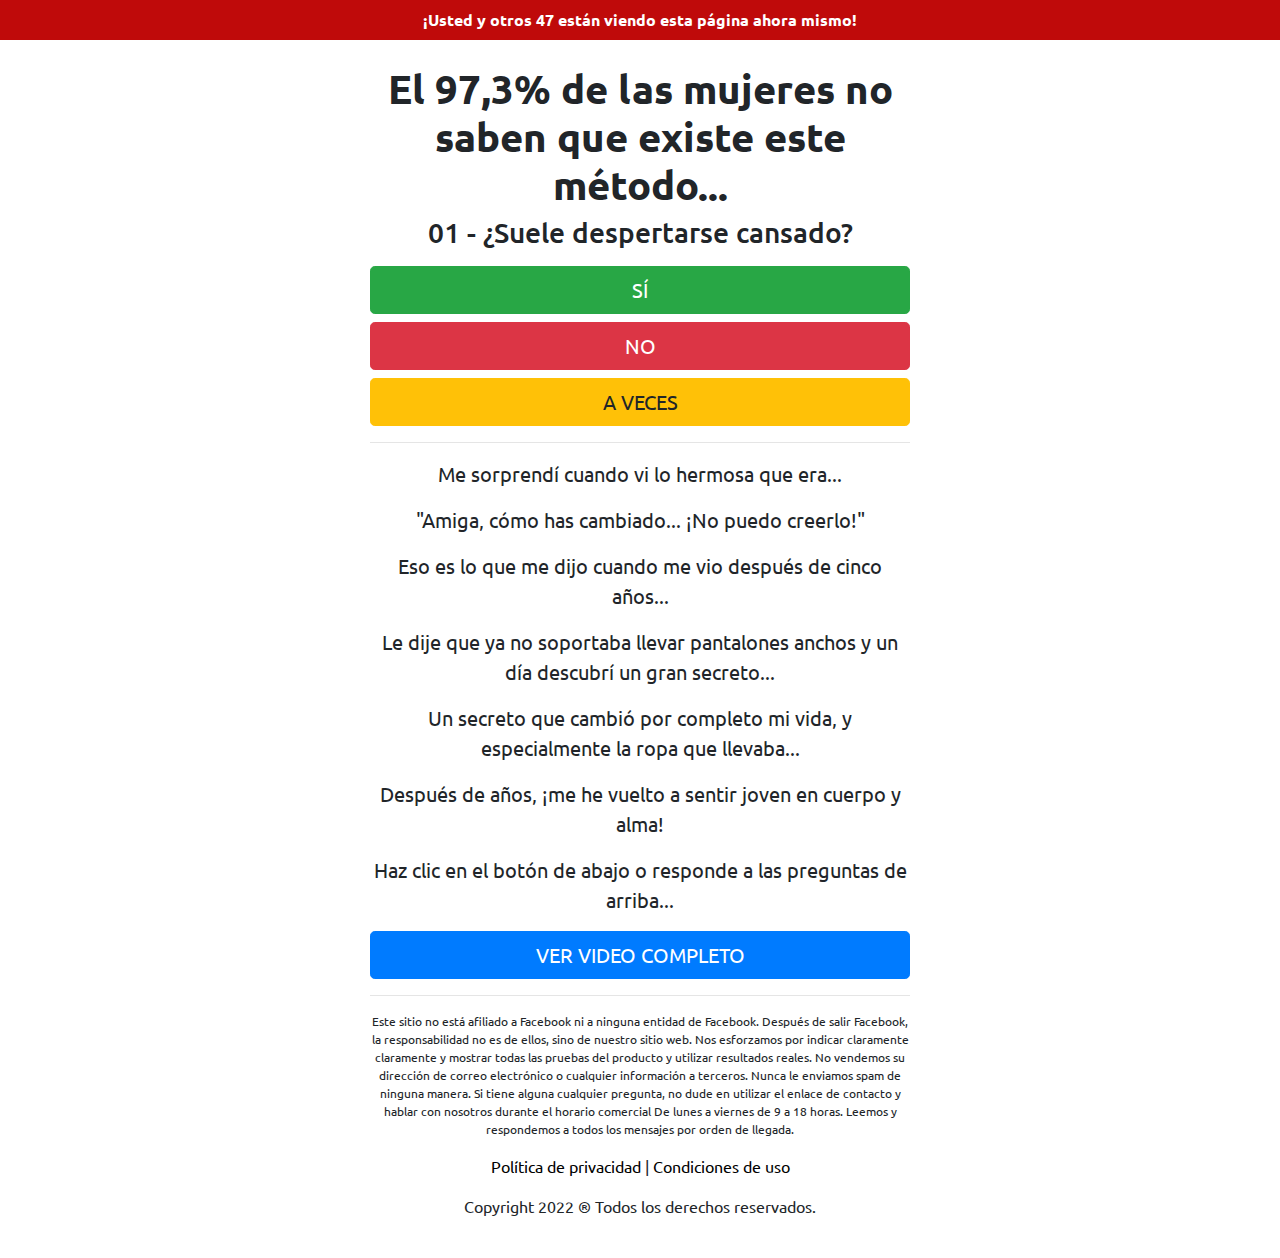
<file: qz/index.html>
<!DOCTYPE html>
<html lang="pt-br">
  <head>
    <meta charset="utf-8">
    <meta name="viewport" content="width=device-width, initial-scale=1, shrink-to-fit=no">
    <link rel="stylesheet" href="https://stackpath.bootstrapcdn.com/bootstrap/4.1.3/css/bootstrap.min.css">
    <link rel="stylesheet" href="https://fonts.googleapis.com/css2?family=Ubuntu&display=swap">
    <link rel="shortcut icon" href="https://queimade3semanas.com/files/favicon.ico">
    <title>Quiz Protocolo Cero Vientre</title>
    <style>
      body {
        font-family: 'Ubuntu', sans-serif;
      }
      h1 {
        font-weight: bold;
      }
      nav {
        background-color: #BF0A0A;
      }
      span {
        font-weight: bold;
        color: white;
      }
      .smal {
        font-size: 12px;
      }
      .cpi {
        font-size: 20px;
      }
      .hide {
        display: none;
      }
    </style>
    <!-- Meta Pixel Code -->
    <script>
      !function(f,b,e,v,n,t,s)
      {if(f.fbq)return;n=f.fbq=function(){n.callMethod?
      n.callMethod.apply(n,arguments):n.queue.push(arguments)};
      if(!f._fbq)f._fbq=n;n.push=n;n.loaded=!0;n.version='2.0';
      n.queue=[];t=b.createElement(e);t.async=!0;
      t.src=v;s=b.getElementsByTagName(e)[0];
      s.parentNode.insertBefore(t,s)}(window, document,'script',
      'https://connect.facebook.net/en_US/fbevents.js');
      fbq('init', '1158879331326140');
      fbq('init', '772590660281424');
      fbq('init', '345133097795719');
      fbq('init', '725942988695098');
      fbq('init', '1339849976423034');
      fbq('init', '623832788969773');
      fbq('init', '1743608622658865');
      fbq('track', 'AddToCart');
    </script>
    <noscript><img height="1" width="1" style="display:none"
      src="https://www.facebook.com/tr?id=671840113939919&ev=AddToCart&noscript=1"
    /></noscript>
    <!-- End Meta Pixel Code -->
  </head>
  <body>
    <nav class="navbar justify-content-center text-center">
      <span>
        ¡Usted y otros 47 están viendo esta página ahora mismo!
      </span>
    </nav>
    <div class="container py-4">
      <div class="row justify-content-center">
        <div class="col-lg-6 text-center">
          <h1>El 97,3% de las mujeres no saben que existe este método...</h1>
          <div id="p1">
            <h3>01 - ¿Suele despertarse cansado?</h3>
            <button onclick="next2()" class="btn btn-success btn-lg btn-block mt-3">SÍ</button>
            <button onclick="next2()" class="btn btn-danger btn-lg btn-block">NO</button>
            <button onclick="next2()" class="btn btn-warning btn-lg btn-block">A VECES</button>
          </div>
          <div id="p2" class="hide">
            <h3>02 - ¿Comes azúcar por la noche?</h3>
            <button onclick="next3()" class="btn btn-success btn-lg btn-block mt-3">SÍ</button>
            <button onclick="next3()" class="btn btn-danger btn-lg btn-block">NO</button>
            <button onclick="next3()" class="btn btn-warning btn-lg btn-block">CASI NUNCA</button>
          </div>
          <div id="p3" class="hide">
            <h3>03 - ¿Trabajas en el sector salud?</h3>
            <button onclick="next4()" class="btn btn-success btn-lg btn-block mt-3">SÍ</button>
            <button onclick="next4()" class="btn btn-danger btn-lg btn-block">NO</button>
            <button onclick="next4()" class="btn btn-warning btn-lg btn-block">YA TRABAJÉ</button>
          </div>
          <hr>
          <div id="copy" class="mt-3">
            <p class="cpi">Me sorprendí cuando vi lo hermosa que era...</p>
            <p class="cpi">"Amiga, cómo has cambiado... ¡No puedo creerlo!"</p>
            <p class="cpi">Eso es lo que me dijo cuando me vio después de cinco años...</p>
            <p class="cpi">Le dije que ya no soportaba llevar pantalones anchos y un día descubrí un gran secreto...</p>
            <p class="cpi">Un secreto que cambió por completo mi vida, y especialmente la ropa que llevaba...</p>
            <p class="cpi">Después de años, ¡me he vuelto a sentir joven en cuerpo y alma!</p>
            <p class="cpi">Haz clic en el botón de abajo o responde a las preguntas de arriba...</p>
            <button onclick="next4()" class="btn btn-primary btn-lg btn-block">VER VIDEO COMPLETO</button>
          </div>
          <hr>
          <p class="mt-3 smal">Este sitio no está afiliado a Facebook ni a ninguna entidad de Facebook.</b> Después de salir Facebook, la responsabilidad no es de ellos, sino de nuestro sitio web. Nos esforzamos por indicar claramente claramente y mostrar todas las pruebas del producto y utilizar resultados reales. No vendemos su
          dirección de correo electrónico o cualquier información a terceros. Nunca le enviamos spam de ninguna manera. Si tiene alguna cualquier pregunta, no dude en utilizar el enlace de contacto y hablar con nosotros durante el horario comercial De lunes a viernes de 9 a 18 horas. Leemos y respondemos a todos los mensajes por orden de llegada.</p>
          <p><a href="https://vientredeensueno.com/privacidade" style="color: black;">Política de privacidad</a> | <a href="https://vientredeensueno.com/termos" style="color: black;">Condiciones de uso</a></p>
          <p>Copyright 2022 ® Todos los derechos reservados.</p>
        </div>
      </div>
    </div>
    <script>
      function next2() {
        document.getElementById("p1").classList.add("hide")
        document.getElementById("p2").classList.remove("hide")
      }
      function next3() {
        document.getElementById("p2").classList.add("hide")
        document.getElementById("p3").classList.remove("hide")
      }
      function next4() {
        location.href="https://vientredeensueno.com/"
      }
    </script>
    <script src="https://code.jquery.com/jquery-3.3.1.slim.min.js"></script>
    <script src="https://cdnjs.cloudflare.com/ajax/libs/popper.js/1.14.3/umd/popper.min.js"></script>
    <script src="https://stackpath.bootstrapcdn.com/bootstrap/4.1.3/js/bootstrap.min.js"></script>
  </body>
</html>
</file>
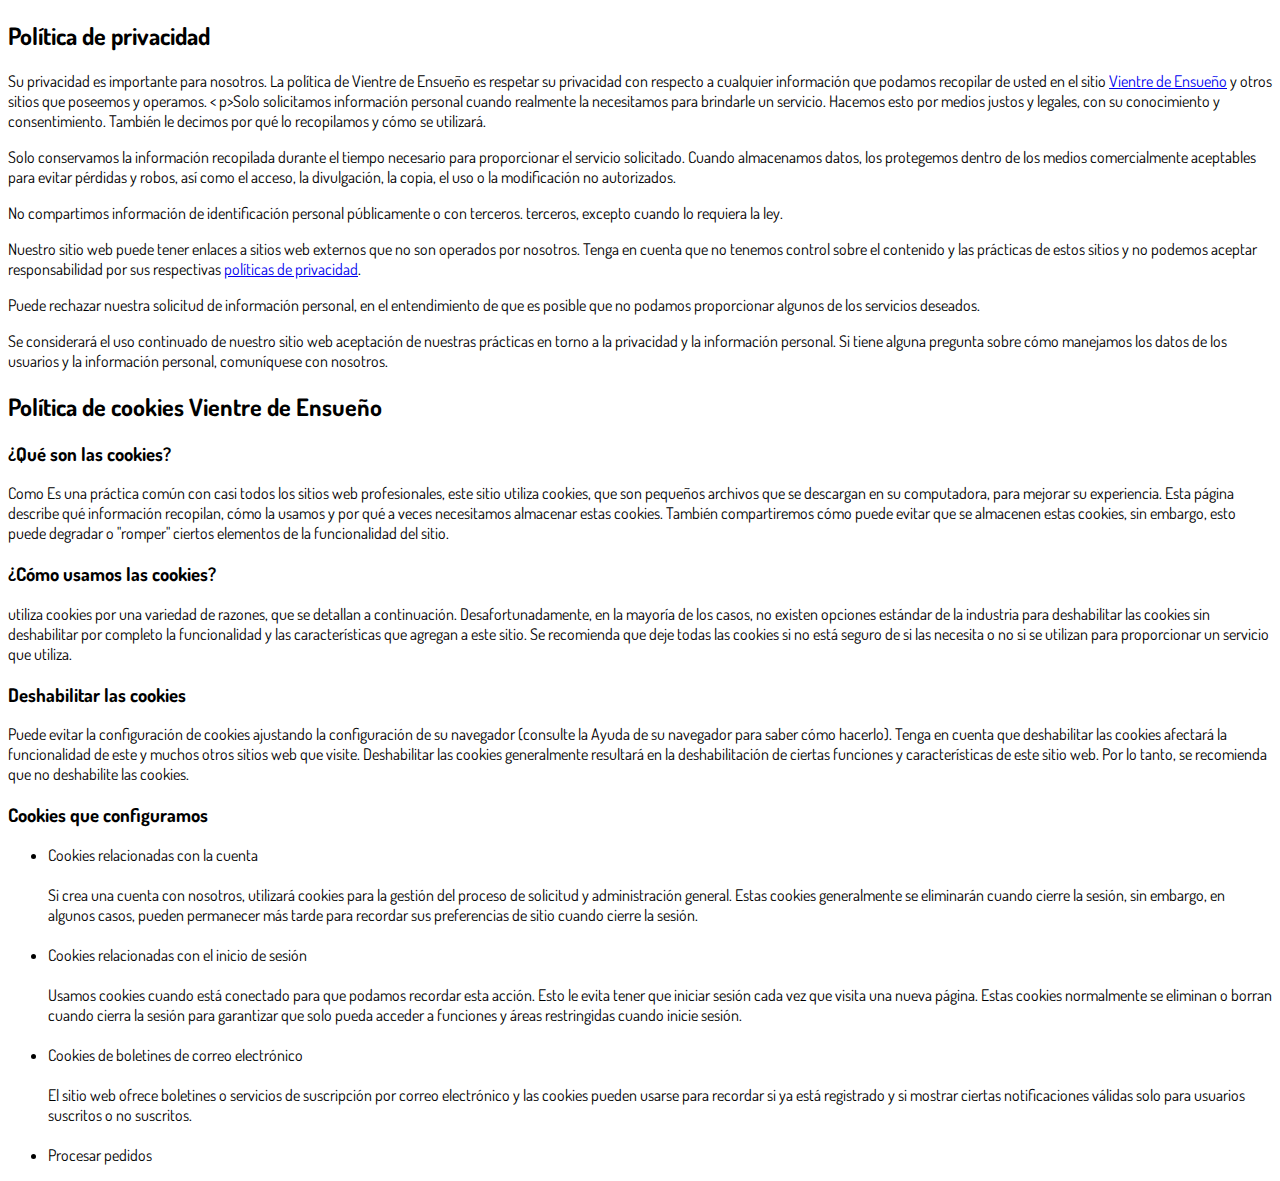
<file: privacidade.html>
<!DOCTYPE html>
<html lang="pt-br">
  <head>
    <meta charset="utf-8">
    <meta name="viewport" content="width=device-width, initial-scale=1, shrink-to-fit=no">

    <link rel="stylesheet" href="https://stackpath.bootstrapcdn.com/bootstrap/4.1.3/css/bootstrap.min.css" integrity="sha384-MCw98/SFnGE8fJT3GXwEOngsV7Zt27NXFoaoApmYm81iuXoPkFOJwJ8ERdknLPMO" crossorigin="anonymous">

    <link rel="preconnect" href="https://fonts.googleapis.com">
    <link rel="preconnect" href="https://fonts.gstatic.com" crossorigin>
    <link href="https://fonts.googleapis.com/css2?family=Dosis:wght@200;300;400;500;600;700;800&display=swap" rel="stylesheet">
    
    <!-- Ícone da Página -->
    <link rel="shortcut icon" type="image/jpg" href="./assets/img/favicon.png">

    <!-- Título da Página -->
    <title>Política de Privacidade</title>
    
    <style type="text/css">
      body {
        font-family: 'Dosis', sans-serif;
      }
    </style>

  </head>
  <body>
    
    <div class="container py-5">
      <div class="row justify-content-center">
        <div class="col-lg-8">
          <h2>Política de privacidad</h2>                   <p>Su privacidad es importante para nosotros. La política de Vientre de Ensueño es respetar su privacidad con respecto a cualquier información que podamos recopilar de usted en el sitio <a href="#">Vientre de Ensueño</a> y otros sitios que poseemos y operamos.</ p> < p>Solo solicitamos información personal cuando realmente la necesitamos para brindarle un servicio. Hacemos esto por medios justos y legales, con su conocimiento y consentimiento. También le decimos por qué lo recopilamos y cómo se utilizará. </p> <p>Solo conservamos la información recopilada durante el tiempo necesario para proporcionar el servicio solicitado. Cuando almacenamos datos, los protegemos dentro de los medios comercialmente aceptables para evitar pérdidas y robos, así como el acceso, la divulgación, la copia, el uso o la modificación no autorizados.</p> <p>No compartimos información de identificación personal públicamente o con terceros. terceros, excepto cuando lo requiera la ley.</p> <p>Nuestro sitio web puede tener enlaces a sitios web externos que no son operados por nosotros. Tenga en cuenta que no tenemos control sobre el contenido y las prácticas de estos sitios y no podemos aceptar responsabilidad por sus respectivas <a href='https://politicaprivacy.com' target='_BLANK'>políticas de privacidad</a>. </p> <p>Puede rechazar nuestra solicitud de información personal, en el entendimiento de que es posible que no podamos proporcionar algunos de los servicios deseados.</p> <p>Se considerará el uso continuado de nuestro sitio web aceptación de nuestras prácticas en torno a la privacidad y la información personal. Si tiene alguna pregunta sobre cómo manejamos los datos de los usuarios y la información personal, comuníquese con nosotros.</p> <h2>Política de cookies Vientre de Ensueño</h2> <h3>¿Qué son las cookies?</h3> <p>Como Es una práctica común con casi todos los sitios web profesionales, este sitio utiliza cookies, que son pequeños archivos que se descargan en su computadora, para mejorar su experiencia. Esta página describe qué información recopilan, cómo la usamos y por qué a veces necesitamos almacenar estas cookies. También compartiremos cómo puede evitar que se almacenen estas cookies, sin embargo, esto puede degradar o "romper" ciertos elementos de la funcionalidad del sitio.</p> <h3>¿Cómo usamos las cookies?</h3> <p> utiliza cookies por una variedad de razones, que se detallan a continuación. Desafortunadamente, en la mayoría de los casos, no existen opciones estándar de la industria para deshabilitar las cookies sin deshabilitar por completo la funcionalidad y las características que agregan a este sitio. Se recomienda que deje todas las cookies si no está seguro de si las necesita o no si se utilizan para proporcionar un servicio que utiliza.</p> <h3>Deshabilitar las cookies</h3> <p>Puede evitar la configuración de cookies ajustando la configuración de su navegador (consulte la Ayuda de su navegador para saber cómo hacerlo). Tenga en cuenta que deshabilitar las cookies afectará la funcionalidad de este y muchos otros sitios web que visite. Deshabilitar las cookies generalmente resultará en la deshabilitación de ciertas funciones y características de este sitio web. Por lo tanto, se recomienda que no deshabilite las cookies.</p> <h3>Cookies que configuramos</h3> <ul> <li>Cookies relacionadas con la cuenta<br><br> Si crea una cuenta con nosotros, utilizará cookies para la gestión del proceso de solicitud y administración general. Estas cookies generalmente se eliminarán cuando cierre la sesión, sin embargo, en algunos casos, pueden permanecer más tarde para recordar sus preferencias de sitio cuando cierre la sesión.<br><br> </li> <li> Cookies relacionadas con el inicio de sesión<br><br> Usamos cookies cuando está conectado para que podamos recordar esta acción. Esto le evita tener que iniciar sesión cada vez que visita una nueva página. Estas cookies normalmente se eliminan o borran cuando cierra la sesión para garantizar que solo pueda acceder a funciones y áreas restringidas cuando inicie sesión.<br><br> </li> <li> Cookies de boletines de correo electrónico<br ><br> El sitio web ofrece boletines o servicios de suscripción por correo electrónico y las cookies pueden usarse para recordar si ya está registrado y si mostrar ciertas notificaciones válidas solo para usuarios suscritos o no suscritos.<br> <br> </li> <li> Procesar pedidos
        </div>
      </div>
    </div>

    <script src="https://code.jquery.com/jquery-3.3.1.slim.min.js" integrity="sha384-q8i/X+965DzO0rT7abK41JStQIAqVgRVzpbzo5smXKp4YfRvH+8abtTE1Pi6jizo" crossorigin="anonymous"></script>
    <script src="https://cdnjs.cloudflare.com/ajax/libs/popper.js/1.14.3/umd/popper.min.js" integrity="sha384-ZMP7rVo3mIykV+2+9J3UJ46jBk0WLaUAdn689aCwoqbBJiSnjAK/l8WvCWPIPm49" crossorigin="anonymous"></script>
    <script src="https://stackpath.bootstrapcdn.com/bootstrap/4.1.3/js/bootstrap.min.js" integrity="sha384-ChfqqxuZUCnJSK3+MXmPNIyE6ZbWh2IMqE241rYiqJxyMiZ6OW/JmZQ5stwEULTy" crossorigin="anonymous"></script>
  </body>
</html>
</file>
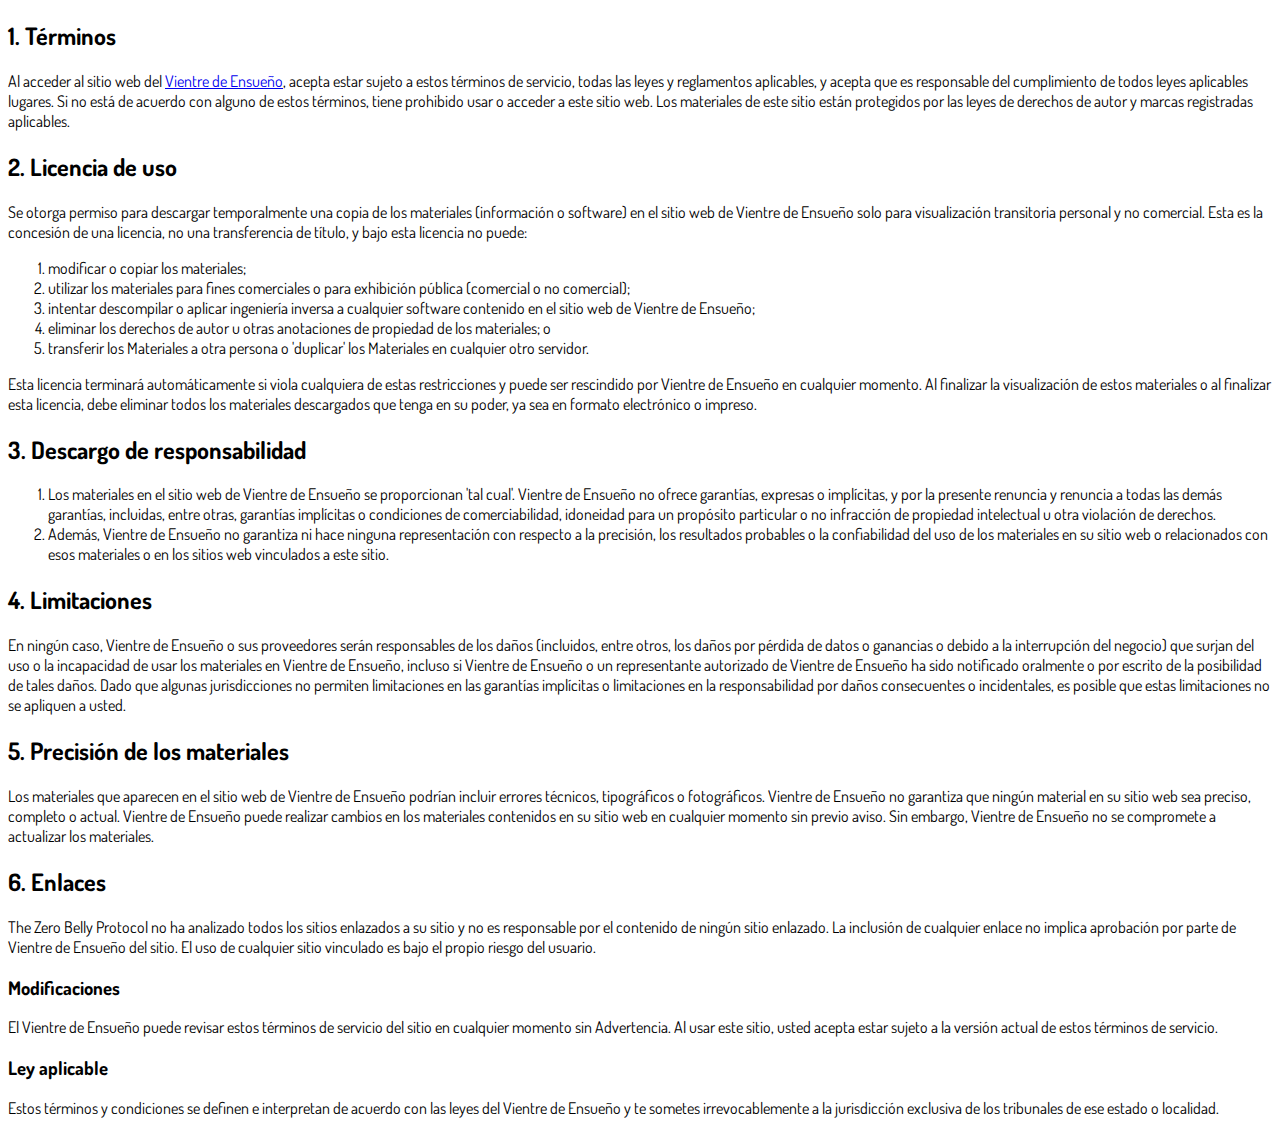
<file: termos.html>
<!DOCTYPE html>
<html lang="pt-br">
  <head>
    <meta charset="utf-8">
    <meta name="viewport" content="width=device-width, initial-scale=1, shrink-to-fit=no">

    <link rel="stylesheet" href="https://stackpath.bootstrapcdn.com/bootstrap/4.1.3/css/bootstrap.min.css" integrity="sha384-MCw98/SFnGE8fJT3GXwEOngsV7Zt27NXFoaoApmYm81iuXoPkFOJwJ8ERdknLPMO" crossorigin="anonymous">

    <link rel="preconnect" href="https://fonts.googleapis.com">
    <link rel="preconnect" href="https://fonts.gstatic.com" crossorigin>
    <link href="https://fonts.googleapis.com/css2?family=Dosis:wght@200;300;400;500;600;700;800&display=swap" rel="stylesheet">
    
    <!-- Ícone da Página -->
    <link rel="shortcut icon" type="image/jpg" href="./assets/img/favicon.png">

    <!-- Título da Página -->
    <title>Termos de Uso</title>
    
    <style type="text/css">
      body {
        font-family: 'Dosis', sans-serif;
      }
    </style>

  </head>
  <body>
    
    <div class="container py-5">
      <div class="row justify-content-center">
        <div class="col-lg-8">
          <h2>1. Términos</h2>            <p>Al acceder al sitio web del <a href='#'>Vientre de Ensueño</a>, acepta estar sujeto a estos términos de servicio, todas las leyes y reglamentos aplicables, y acepta que es responsable del cumplimiento de todos leyes aplicables lugares. Si no está de acuerdo con alguno de estos términos, tiene prohibido usar o acceder a este sitio web. Los materiales de este sitio están protegidos por las leyes de derechos de autor y marcas registradas aplicables.</p> <h2>2. Licencia de uso</h2> <p>Se otorga permiso para descargar temporalmente una copia de los materiales (información o software) en el sitio web de Vientre de Ensueño solo para visualización transitoria personal y no comercial. Esta es la concesión de una licencia, no una transferencia de título, y bajo esta licencia no puede: </p> <ol> <li>modificar o copiar los materiales; </li> <li>utilizar los materiales para fines comerciales o para exhibición pública (comercial o no comercial); </li> <li>intentar descompilar o aplicar ingeniería inversa a cualquier software contenido en el sitio web de Vientre de Ensueño; </li> <li>eliminar los derechos de autor u otras anotaciones de propiedad de los materiales; o  </li> <li>transferir los Materiales a otra persona o 'duplicar' los Materiales en cualquier otro servidor.</li> </ol> <p>Esta licencia terminará automáticamente si viola cualquiera de estas restricciones y puede ser rescindido por Vientre de Ensueño en cualquier momento. Al finalizar la visualización de estos materiales o al finalizar esta licencia, debe eliminar todos los materiales descargados que tenga en su poder, ya sea en formato electrónico o impreso.</p> <h2>3. Descargo de responsabilidad</h2> <ol> <li>Los materiales en el sitio web de Vientre de Ensueño se proporcionan 'tal cual'. Vientre de Ensueño no ofrece garantías, expresas o implícitas, y por la presente renuncia y renuncia a todas las demás garantías, incluidas, entre otras, garantías implícitas o condiciones de comerciabilidad, idoneidad para un propósito particular o no infracción de propiedad intelectual u otra violación de derechos. </li> <li>Además, Vientre de Ensueño no garantiza ni hace ninguna representación con respecto a la precisión, los resultados probables o la confiabilidad del uso de los materiales en su sitio web o relacionados con esos materiales o en los sitios web vinculados a este sitio. </li> </ol> <h2>4. Limitaciones</h2> <p>En ningún caso, Vientre de Ensueño o sus proveedores serán responsables de los daños (incluidos, entre otros, los daños por pérdida de datos o ganancias o debido a la interrupción del negocio) que surjan del uso o la incapacidad de usar los materiales en Vientre de Ensueño, incluso si Vientre de Ensueño o un representante autorizado de Vientre de Ensueño ha sido notificado oralmente o por escrito de la posibilidad de tales daños. Dado que algunas jurisdicciones no permiten limitaciones en las garantías implícitas o limitaciones en la responsabilidad por daños consecuentes o incidentales, es posible que estas limitaciones no se apliquen a usted.</p> <h2>5. Precisión de los materiales</h2> <p>Los materiales que aparecen en el sitio web de Vientre de Ensueño podrían incluir errores técnicos, tipográficos o fotográficos. Vientre de Ensueño no garantiza que ningún material en su sitio web sea preciso, completo o actual. Vientre de Ensueño puede realizar cambios en los materiales contenidos en su sitio web en cualquier momento sin previo aviso. Sin embargo, Vientre de Ensueño no se compromete a actualizar los materiales.</p> <h2>6. Enlaces</h2> <p>The Zero Belly Protocol no ha analizado todos los sitios enlazados a su sitio y no es responsable por el contenido de ningún sitio enlazado. La inclusión de cualquier enlace no implica aprobación por parte de Vientre de Ensueño del sitio. El uso de cualquier sitio vinculado es bajo el propio riesgo del usuario.</p> </p> <h3>Modificaciones</h3> <p>El Vientre de Ensueño puede revisar estos términos de servicio del sitio en cualquier momento sin Advertencia. Al usar este sitio, usted acepta estar sujeto a la versión actual de estos términos de servicio.</p> <h3>Ley aplicable</h3> <p>Estos términos y condiciones se definen e interpretan de acuerdo con las leyes del Vientre de Ensueño y te sometes irrevocablemente a la jurisdicción exclusiva de los tribunales de ese estado o localidad.</p>
        </div>
      </div>
    </div>

    <script src="https://code.jquery.com/jquery-3.3.1.slim.min.js" integrity="sha384-q8i/X+965DzO0rT7abK41JStQIAqVgRVzpbzo5smXKp4YfRvH+8abtTE1Pi6jizo" crossorigin="anonymous"></script>
    <script src="https://cdnjs.cloudflare.com/ajax/libs/popper.js/1.14.3/umd/popper.min.js" integrity="sha384-ZMP7rVo3mIykV+2+9J3UJ46jBk0WLaUAdn689aCwoqbBJiSnjAK/l8WvCWPIPm49" crossorigin="anonymous"></script>
    <script src="https://stackpath.bootstrapcdn.com/bootstrap/4.1.3/js/bootstrap.min.js" integrity="sha384-ChfqqxuZUCnJSK3+MXmPNIyE6ZbWh2IMqE241rYiqJxyMiZ6OW/JmZQ5stwEULTy" crossorigin="anonymous"></script>
  </body>
</html>
</file>
